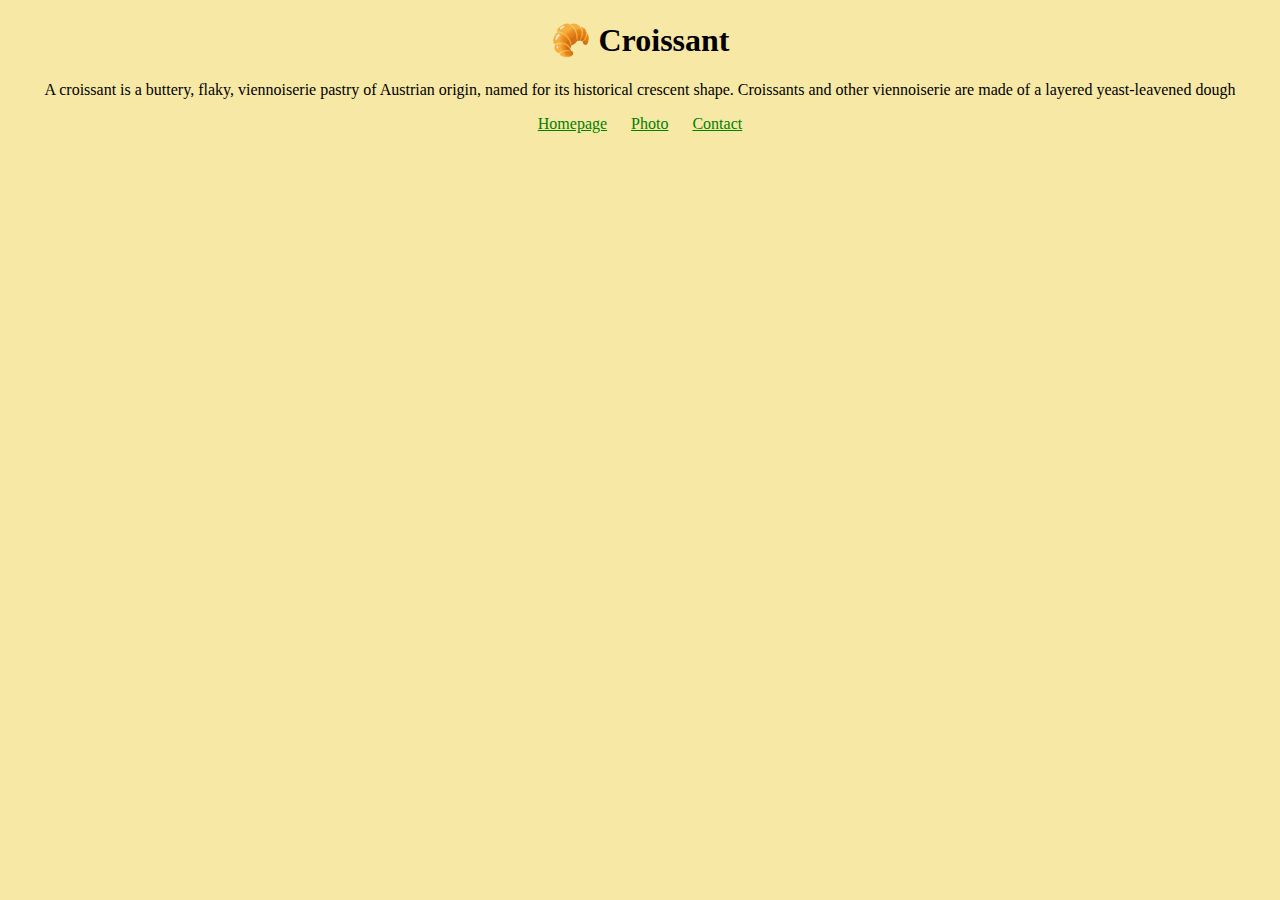
<file: index.html>
<!DOCTYPE html>
<html lang="en">
  <head>
    <meta charset="UTF-8" />
    <meta
      name="description"
      content="This project has been created to learn how to make a Search Engine Optimized webpage"
    />
    <link rel="stylesheet" href="/style.css" />
    <title>Croissant pastry | Ilaria Laterza</title>
  </head>
  <body>
    <h1>🥐 Croissant</h1>
    <p>
      A croissant is a buttery, flaky, viennoiserie pastry of Austrian origin,
      named for its historical crescent shape. Croissants and other viennoiserie
      are made of a layered yeast-leavened dough
    </p>
    <footer>
      <a href="/" title="Home">Homepage</a>
      <a href="/photo.html" title="Croissant photo">Photo</a>
      <a href="/contact.html" title="Contact croissant.com">Contact</a>
    </footer>
  </body>
</html>
</file>
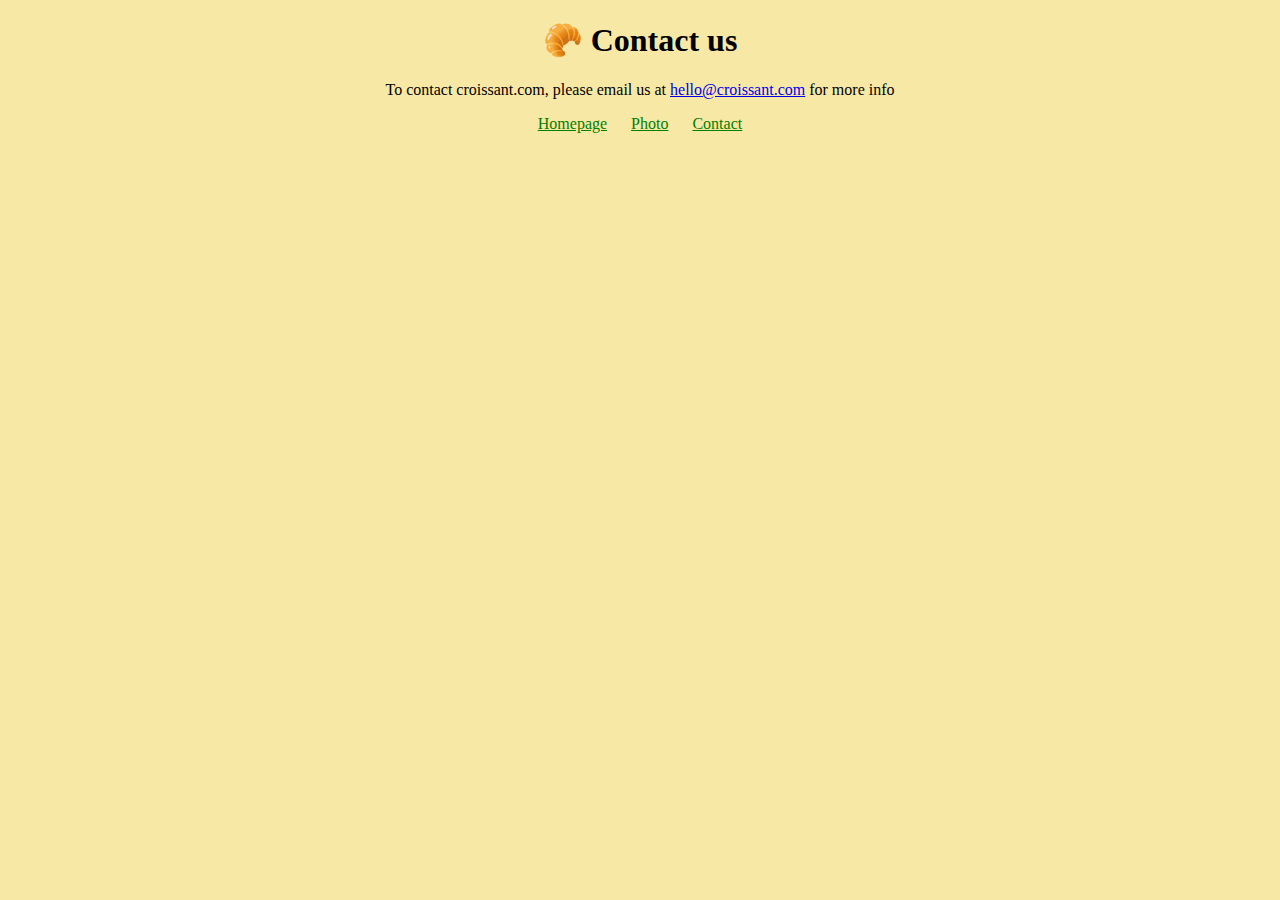
<file: contact.html>
<!DOCTYPE html>
<html lang="en">
  <head>
    <meta charset="UTF-8" />
    <meta
      name="description"
      content="This project has been created to learn how to make a Search Engine Optimized webpage"
    />
    <link rel="stylesheet" href="/style.css" />
    <title>Contact Croissant pastry | Ilaria Laterza</title>
  </head>
  <body>
    <h1>🥐 Contact us</h1>
    <p>
      To contact croissant.com, please email us at
      <a href="mailto:hello@croissant.com" title="Email address"
        >hello@croissant.com</a
      >
      for more info
    </p>
    <footer>
      <a href="/" title="Home">Homepage</a>
      <a href="/photo.html" title="Croissant photo">Photo</a>
      <a href="/contact.html" title="Contact croissant.com">Contact</a>
    </footer>
  </body>
</html>
</file>
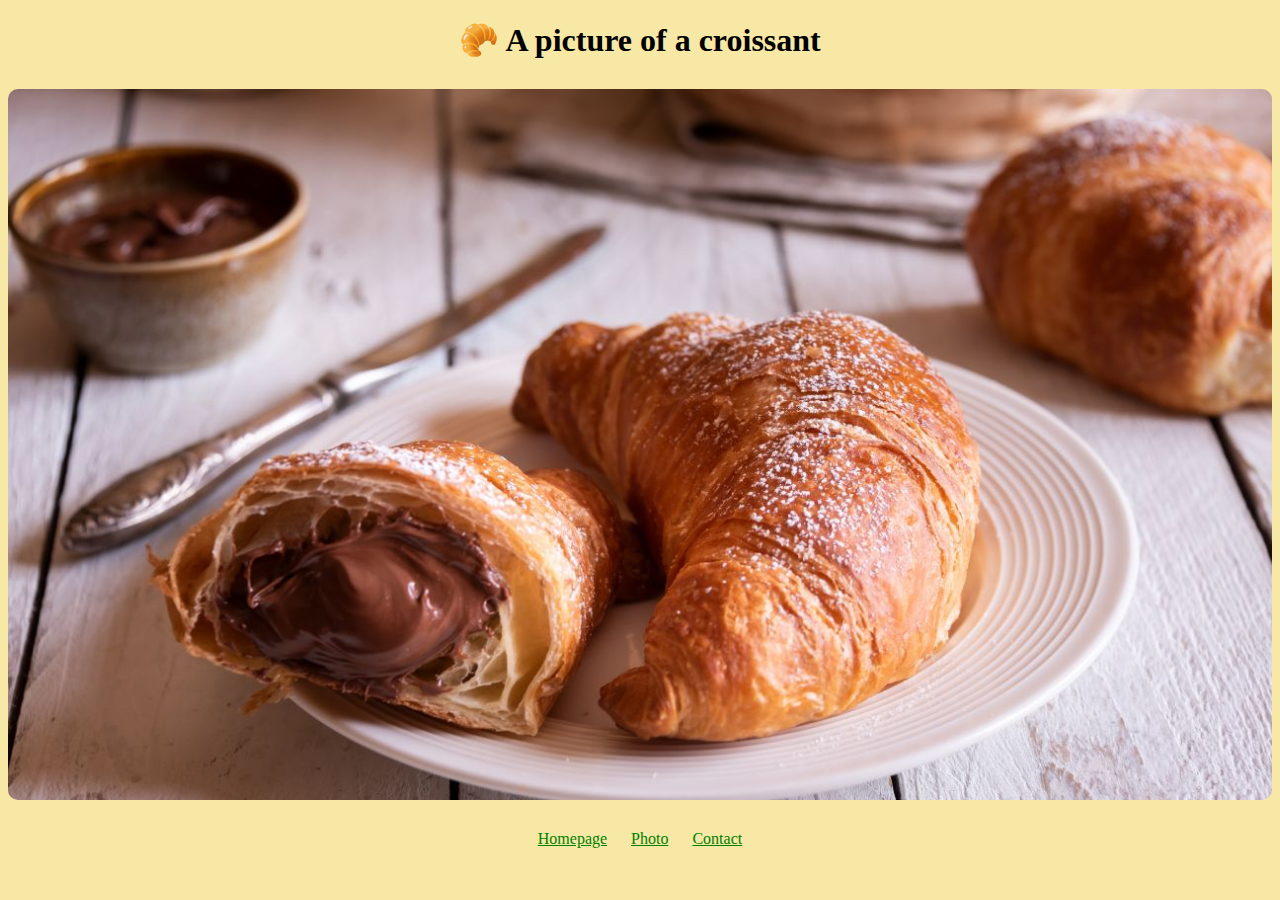
<file: photo.html>
<!DOCTYPE html>
<html lang="en">
  <head>
    <meta charset="UTF-8" />
    <meta
      name="description"
      content="This project has been created to learn how to make a Search Engine Optimized webpage"
    />
    <link rel="stylesheet" href="/style.css" />
    <title>Croissant pastry picture | Ilaria Laterza</title>
  </head>
  <body>
    <h1>🥐 A picture of a croissant</h1>
    <img
      src="/croissant-de-chocolate.jpg"
      alt="chocolate croissant"
      class="croissant-photo"
    />
    <footer>
      <a href="/" title="Home">Homepage</a>
      <a href="/photo.html" title="Croissant photo">Photo</a>
      <a href="/contact.html" title="Contact croissant.com">Contact</a>
    </footer>
  </body>
</html>
</file>
<file: style.css>
body {
  background-color: #f8e8a6;
}

h1,
p {
  text-align: center;
}

footer {
  text-align: center;
  display: block;
}

footer a {
  color: green;
  margin: 10px;
}

.croissant-photo {
  max-width: 100%;
  border-radius: 10px;
  display: block;
  margin: 30px auto;
}
</file>
